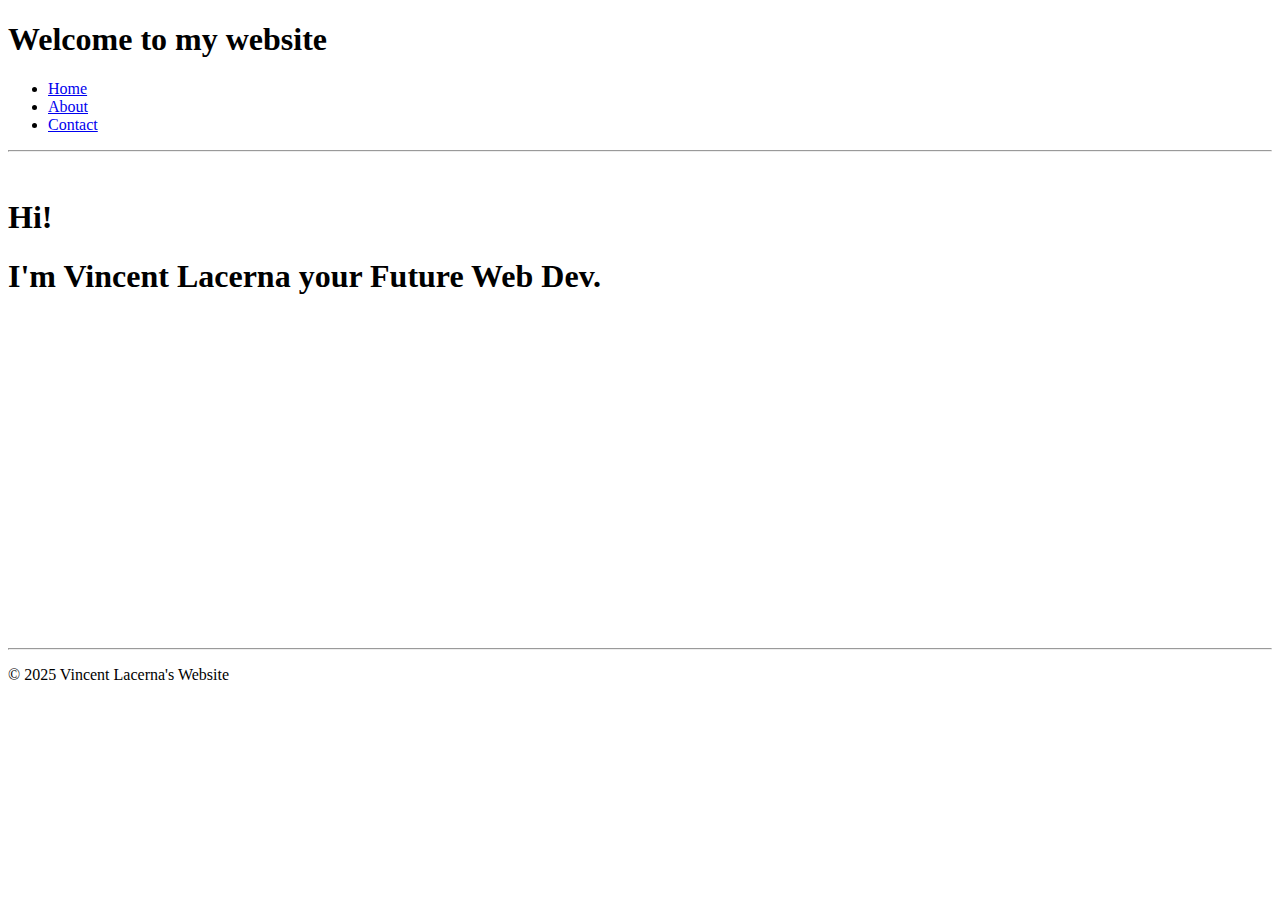
<file: HTML_Semantic_Activity/index.html>
<!DOCTYPE html>
<html lang="en">
<head>
  <meta charset="UTF-8">
  <meta name="viewport" content="width=device-width, initial-scale=1.0">
  <title>HTML Semantic Activity</title>
</head>
<body>
  <!--Start Header Section-->
  <header>
    <h1>Welcome to my website</h1>
    <nav>
      <ul>
        <li><a href="home.html">Home</a></li>
        <li><a href="about.html">About</a></li>
        <li><a href="contact.html">Contact</a></li>
      </ul>
    </nav>
  </header>
  <hr>
  <br>
  <h1>Hi!</h1>
  <h1>I'm Vincent Lacerna your Future Web Dev.</h1>
   <!--End Header Section-->
   <br>
   <br>
   <br>
   <br>
   <br>
   <br>
   <br>
   <br>
   <br>
   <br>
   <br>
   <br>
   <br>
   <br>
   <br>
   <br>
   <br>
   <br>
   <hr>
   <!--Start Footer Section-->
   <footer>
    <p> &#169 2025 Vincent Lacerna's Website</p>
   </footer>
   <!--Start Footer Section-->

</body>
</html>
</file>
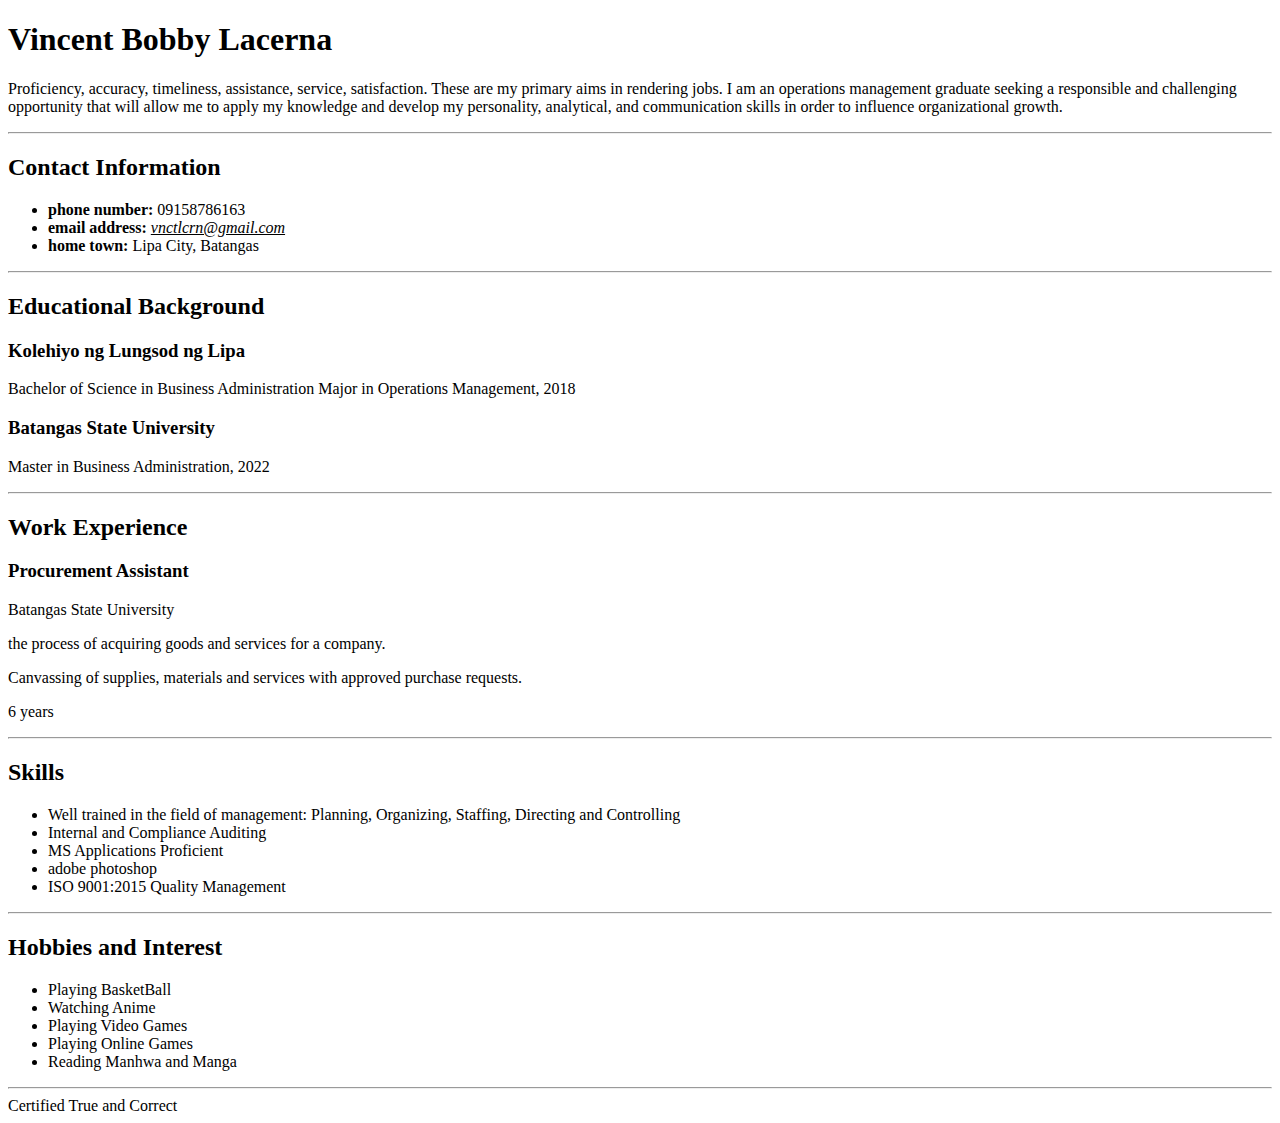
<file: Activity 1/vincent_resume.html>
<!DOCTYPE html>
<html lang="en">
<head>
  <meta charset="UTF-8">
  <meta name="viewport" content="width=device-width, initial-scale=1.0">
  <title>Vincent Resume</title>
  <h1>Vincent Bobby Lacerna</h1>
</head>
<body>
    <p>Proficiency, accuracy, timeliness, assistance, service, satisfaction. These are my primary aims in rendering
      jobs. I am an operations management graduate seeking a responsible and challenging opportunity that will allow me to apply my
      knowledge and develop my personality, analytical, and communication skills in order to influence
      organizational growth.
    </p>
    <hr>
    <!--Contact Information Section-->
    <section>
      <h2>Contact Information</h2>
      <ul>
        <li><strong>phone number:</strong> 09158786163</li>
        <li><strong>email address:</strong><em> <u>vnctlcrn@gmail.com</u></em></li>
        <li><strong>home town:</strong> Lipa City, Batangas</li>
      </ul>
    </section>
    <hr>
    <!--End Contact Information Section-->

    <!--Educationa Background Section-->
    <section>
      <h2>Educational Background</h2>
      <h3>Kolehiyo ng Lungsod ng Lipa</h3> 
      <p>Bachelor of Science in Business Administration Major in Operations Management, 2018</p>
      <h3>Batangas State University</h3>
      <p>Master in Business Administration, 2022</p>
    </section>
    <hr>
    <!--End Educationa Background Section-->

     <!--Work Experience Section-->
     <section>
      <h2>Work Experience</h2>
      <h3>Procurement Assistant</h3>
      <p>Batangas State University</p>
      <p>the process of acquiring goods and services for a company.</p>
      <p>Canvassing of supplies, materials and services with approved purchase requests.</p>
      <p>6 years</p>
     </section>
     <hr>
      <!--End Work Experience Section-->

      <!--Skills Section-->
       <section>
        <h2>Skills</h2>
        <ul>
          <li>Well trained in the field of management: Planning, Organizing,
            Staffing, Directing and Controlling</li>
          <li>Internal and Compliance Auditing</li>
          <li>MS Applications Proficient</li>
          <li>adobe photoshop</li>
          <li>ISO 9001:2015 Quality Management</li>
        </ul>
       </section>
       <hr>
      <!--End Skills Section-->

      <!--Hobbies Section-->
      <section>
        <h2>Hobbies and Interest</h2>
        <ul>
          <li>Playing BasketBall</li>
          <li>Watching Anime</li>
          <li>Playing Video Games</li>
          <li>Playing Online Games</li>
          <li>Reading Manhwa and Manga</li>
        </ul>
      </section>
      <hr>
      <!--End Hobbies Section-->

      <footer> Certified True and Correct</footer>

</body>
</html>
</file>
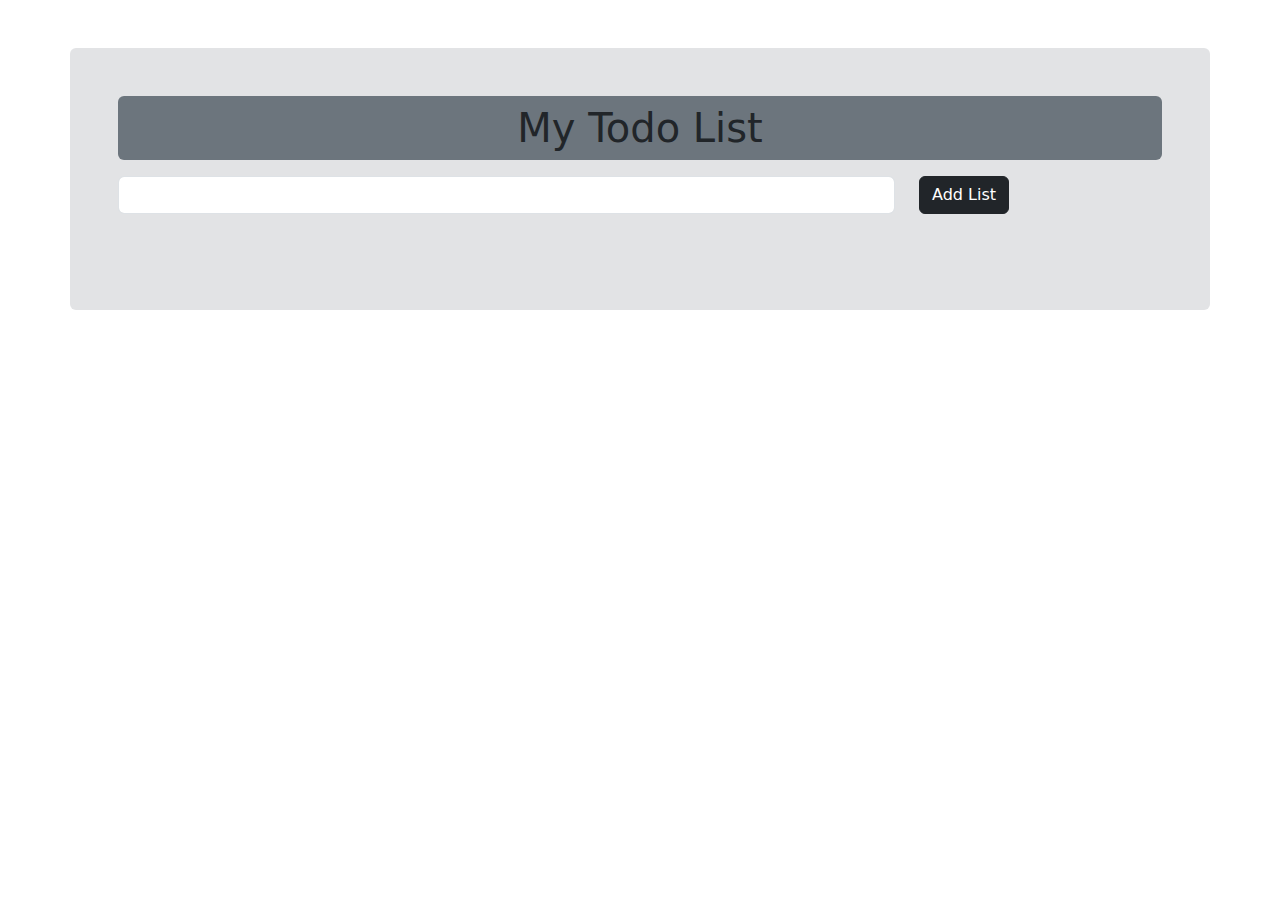
<file: Activity 12 Todo List/todo.html>
<!DOCTYPE html>
<html lang="en">

<head>
  <meta charset="UTF-8">
  <meta name="viewport" content="width=device-width, initial-scale=1.0">
  <title>Document</title>
  <link href="https://cdn.jsdelivr.net/npm/bootstrap@5.3.3/dist/css/bootstrap.min.css" rel="stylesheet"
    integrity="sha384-QWTKZyjpPEjISv5WaRU9OFeRpok6YctnYmDr5pNlyT2bRjXh0JMhjY6hW+ALEwIH" crossorigin="anonymous">
    <link rel="stylesheet" href="todo.css">
</head>

<body>
  <div class="container mt-5 bg-secondary-subtle p-5 rounded">
            <h1 class="text-center bg-secondary rounded p-2 mb-3">My Todo List</h1>
            <div class="row mb-5">
                <div class="col-9">
                  <input id="inputList" type="text" class="form-control">
                </div>
                <div class="col-3">
                  <button class="btn btn-dark" id="addList">Add List</button>
                </div>
            </div>


          <div class="row" id="listArea">
           
          </div>
  </div>

  <script src="todo.js"></script>
</body>

</html>
</file>
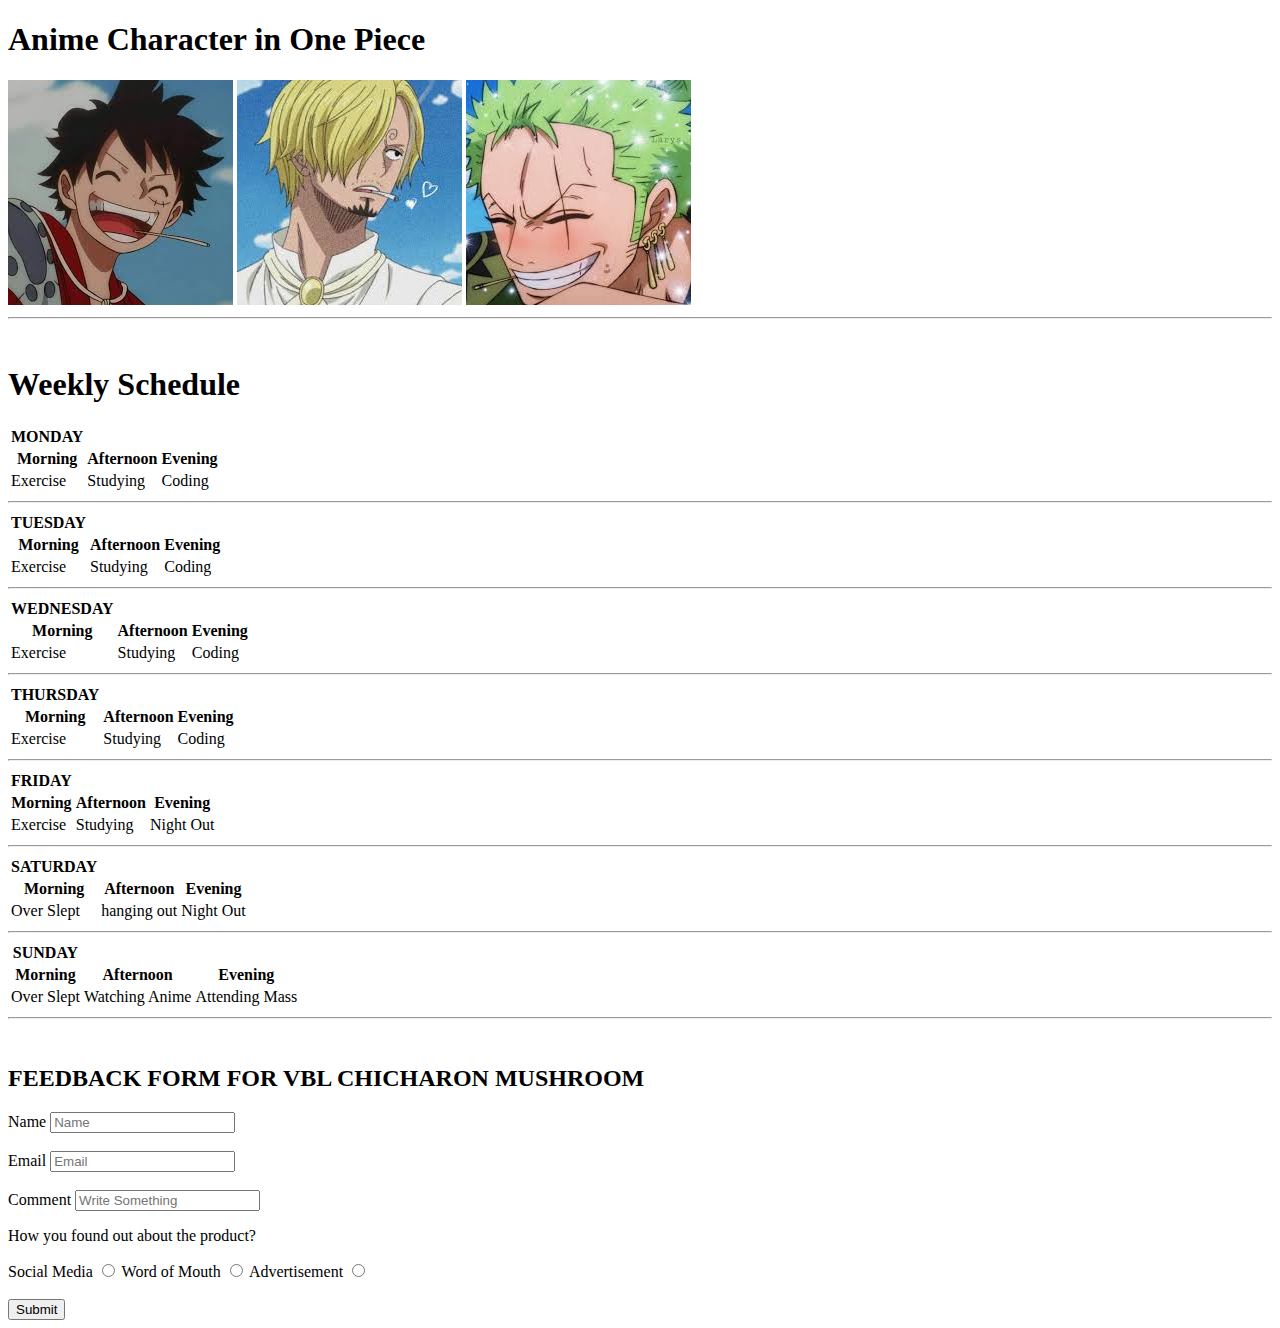
<file: Activity 2/activity2.html>
<!DOCTYPE html>
<html lang="en">
<head>
  <meta charset="UTF-8">
  <meta name="viewport" content="width=device-width, initial-scale=1.0">
  <title>Images</title>
</head>
<body>
  <!--Start of Images-->
  <section>
    <h1>Anime Character in One Piece</h1>
    <img src="images/luffy.jpg">
    <img src="images/sanji.jpg">
    <img src="images/zoro.jpg">
  </section>
  <hr>
  <br>
  <!--End of Images-->

  <!--Start of Weekly Schedule-->
  <h1>Weekly Schedule</h1>
  <span></span>
  <table>
    <th>MONDAY</th>
    <tr>
        <th>Morning</th>
        <th>Afternoon</th>
        <th>Evening</th>
    </tr>
   <td>Exercise</td>
   <td>Studying</td>
   <td>Coding</td>
  </table>

  <hr>

  <table>
    <th>TUESDAY</th>
    <tr>
        <th>Morning</th>
        <th>Afternoon</th>
        <th>Evening</th>
    </tr>
   <td>Exercise</td>
   <td>Studying</td>
   <td>Coding</td>
  </table>

  <hr>

  <table>
    <th>WEDNESDAY</th>
    <tr>
        <th>Morning</th>
        <th>Afternoon</th>
        <th>Evening</th>
    </tr>
   <td>Exercise</td>
   <td>Studying</td>
   <td>Coding</td>
  </table>

  <hr>

  <table>
    <th>THURSDAY</th>
    <tr>
        <th>Morning</th>
        <th>Afternoon</th>
        <th>Evening</th>
    </tr>
   <td>Exercise</td>
   <td>Studying</td>
   <td>Coding</td>
  </table>

  <hr>

  <table>
    <th>FRIDAY</th>
    <tr>
        <th>Morning</th>
        <th>Afternoon</th>
        <th>Evening</th>
    </tr>
   <td>Exercise</td>
   <td>Studying</td>
   <td>Night Out</td>
  </table>

  <hr>

  <table>
    <th>SATURDAY</th>
    <tr>
        <th>Morning</th>
        <th>Afternoon</th>
        <th>Evening</th>
    </tr>
   <td>Over Slept</td>
   <td>hanging out</td>
   <td>Night Out</td>
  </table>

  <hr>

  <table>
    <th>SUNDAY</th>
    <tr>
        <th>Morning</th>
        <th>Afternoon</th>
        <th>Evening</th>
    </tr>
   <td>Over Slept</td>
   <td>Watching Anime</td>
   <td>Attending Mass</td>
  </table>

  <hr>
  <br>
   <!--End of Weekly Schedule-->

   <!--Start of Feedback Form-->

   <h2>FEEDBACK FORM FOR VBL CHICHARON MUSHROOM</h2>
  <form>
    <div>
      <label for="name">Name</label>
      <input id="name" type="text" placeholder="Name">
    </div>

    <br>

    <div>
      <label for="email">Email</label>
      <input id="email" type="email" placeholder="Email">
    </div>

    <br>

    <div>
      <label for="feedback">Comment</label>
      <input id="feedback" type="text" placeholder="Write Something" required>
    </div>

    <div>
      <p>How you found out about the product?</p>
      <span>Social Media</span>
      <input type="radio" name="name">
      <span>Word of Mouth</span>
      <input type="radio" name="name">
      <span>Advertisement</span>
      <input type="radio" name="name">
    </div>

    <br>
    
    <button>Submit</button>
    
  </form>

   <!--Start of Feedback Form-->
 
</body>
</html>
</file>
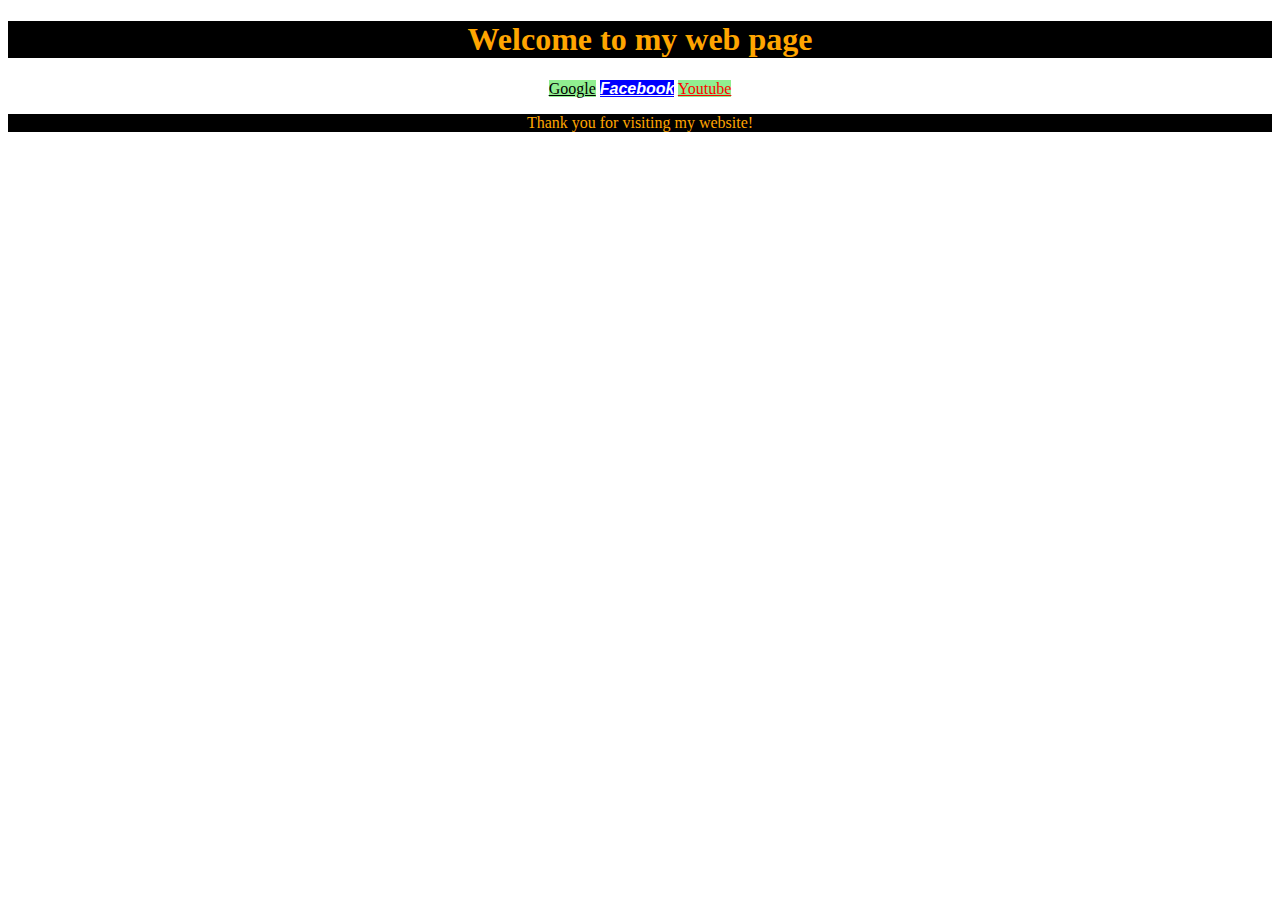
<file: Activity 5/css_basic.html>
<!DOCTYPE html>
<html lang="en">
<head>
  <meta charset="UTF-8">
  <meta name="viewport" content="width=device-width, initial-scale=1.0">
  <title>CSS Basics</title>
  <style>
    a{
      background-color: lightgreen;
    }
    #headline {
      color: orange;
      background-color: black; 
    }
  </style>

  <link rel="stylesheet" href="style.css">
</head>


<body>
  <div class="container">
    <!--Header Section-->
    <Header>
      <h1 id="headline">Welcome to my web page</h1>
    </Header>
    <!--End Header Section-->

    <!--Main Section-->
    <main>
      <a href="https://www.google.com" class="google" >Google</a>
      <a href="https://www.facebook.com" class="button">Facebook</a>
      <a href="https://www.twitter.com" style="color:red">Youtube</a>
    </main>
    <!--End Main Section-->

    <!--Footer-->
    <footer>
      <p class="footer">Thank you for visiting my website!</p>
    </footer>
    <!--End Footer-->
  </div>
</body>
</html>
</file>
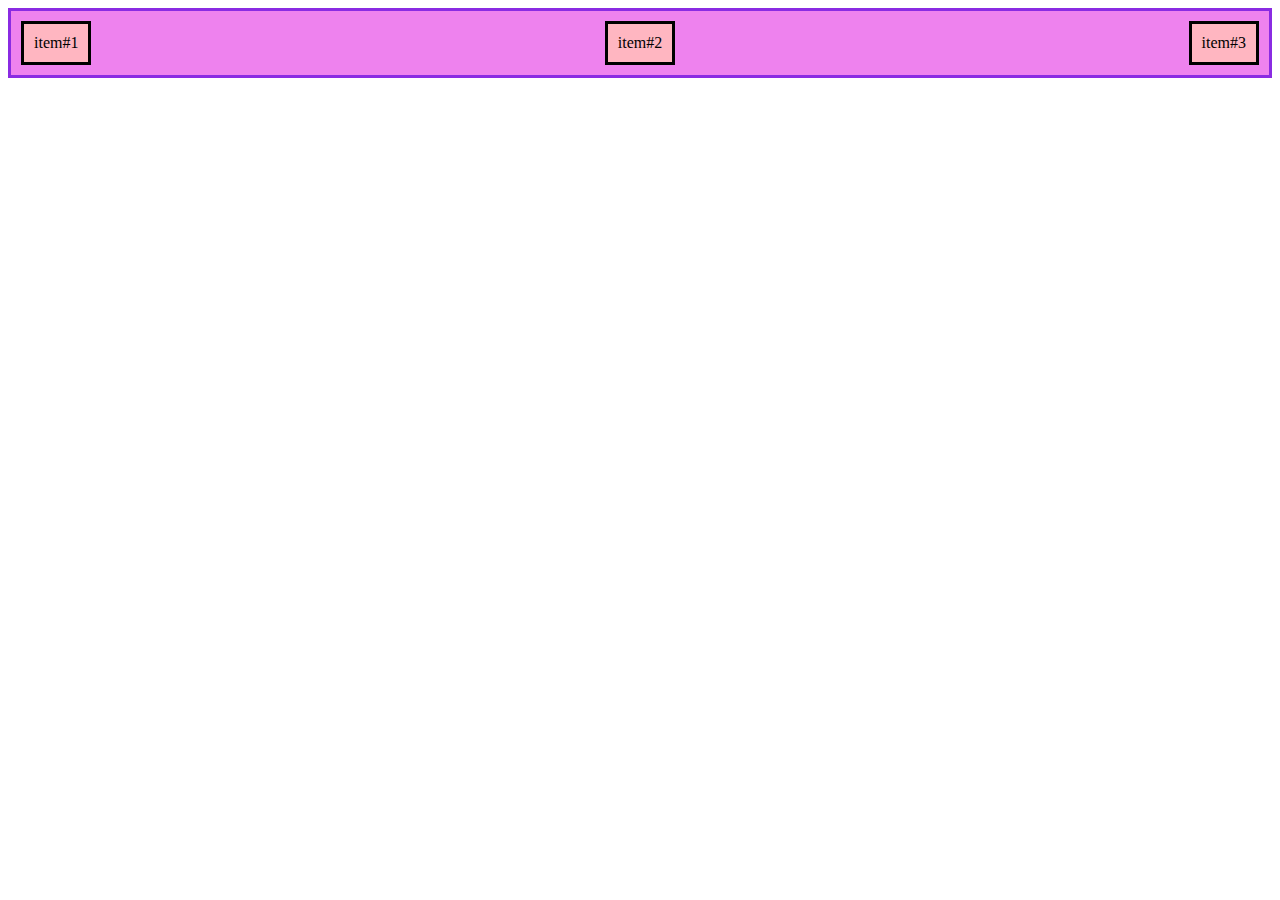
<file: Activity 6/flex-media.html>
<!DOCTYPE html>
<html lang="en">
<head>
  <meta charset="UTF-8">
  <meta name="viewport" content="width=device-width, initial-scale=1.0">
  <title>Document</title>
  <link rel="stylesheet" href="style.css">
</head>
<body>
  <div class="flex-container">
    <div class="flex-item">
      item#1
    </div>
    <div class="flex-item">
      item#2
    </div>
    <div class="flex-item">
      item#3
    </div>  
  </div>
</body>
</html>
</file>
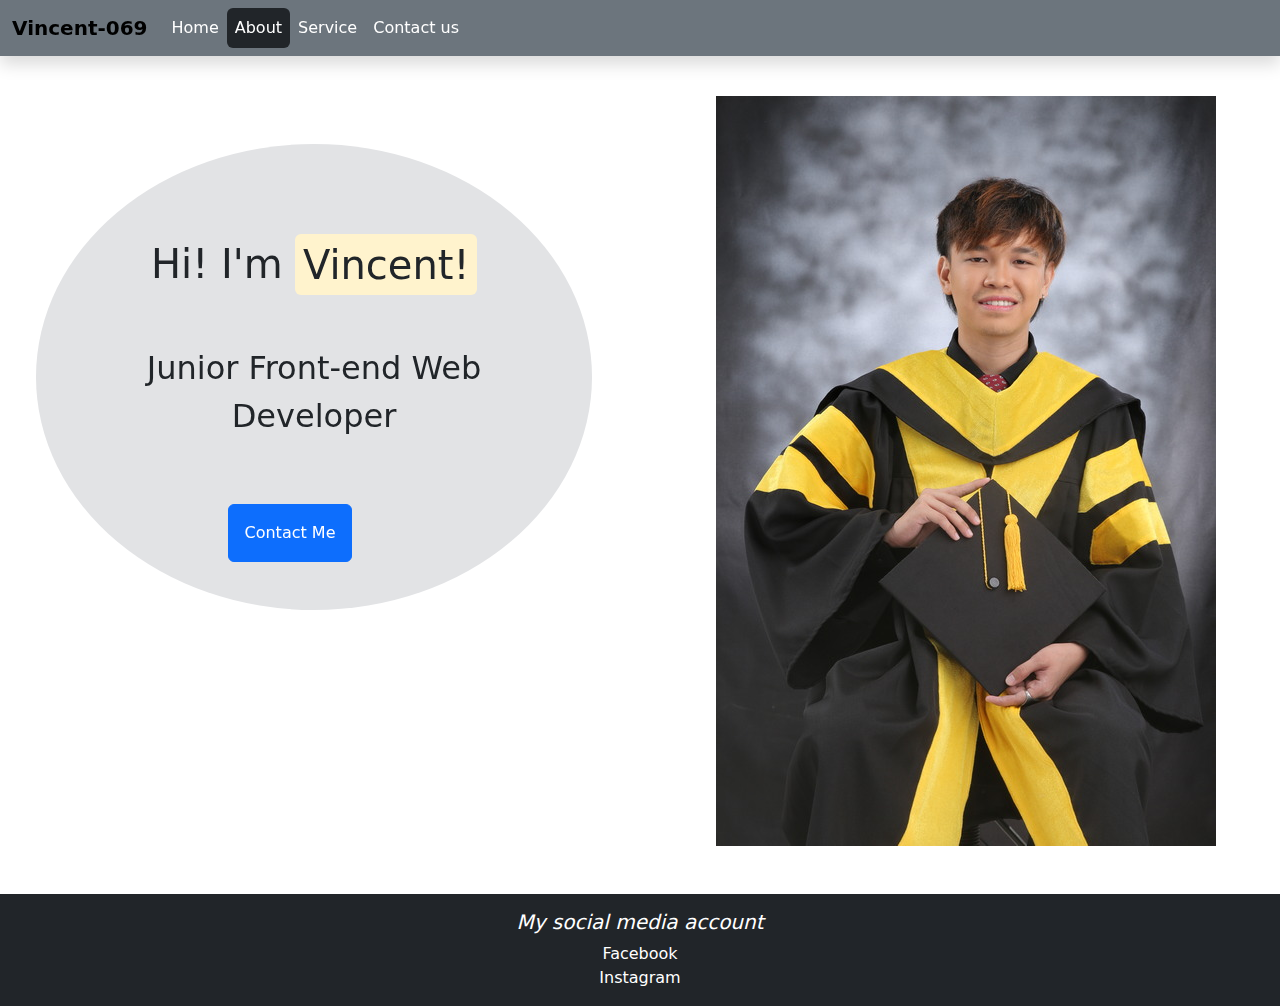
<file: Activity 7/about.html>
<!DOCTYPE html>
<html lang="en">
<head>
  <meta charset="UTF-8">
  <meta name="viewport" content="width=device-width, initial-scale=1.0">
  <title>Document</title>
  <link href="https://cdn.jsdelivr.net/npm/bootstrap@5.3.3/dist/css/bootstrap.min.css" rel="stylesheet"
    integrity="sha384-QWTKZyjpPEjISv5WaRU9OFeRpok6YctnYmDr5pNlyT2bRjXh0JMhjY6hW+ALEwIH" crossorigin="anonymous">
    <link href="https://unpkg.com/aos@2.3.1/dist/aos.css" rel="stylesheet">
</head>
<body>
  <!--Navbar-->
  <nav class="navbar navbar-expand-lg bg-secondary shadow fixed-top">
    <div class="container-fluid">
      <a class="fw-bold navbar-brand" href="bootstrap-practice.html">Vincent-069</a>
      <button class="navbar-toggler" type="button" data-bs-toggle="collapse" data-bs-target="#navbarNavAltMarkup"
        aria-controls="navbarNavAltMarkup" aria-expanded="false" aria-label="Toggle navigation">
        <span class="navbar-toggler-icon"></span>
      </button>
      <div class="collapse navbar-collapse" id="navbarNavAltMarkup">
        <ul class="navbar-nav">
          <li class="nav-item">
            <a class="nav-link active text-white" aria-current="page" href="bootstrap-practice.html">Home</a>
          </li>
          <li class="nav-item">
            <a class="nav-link text-white bg-dark rounded" href="#">About</a>
          </li>
          <li class="nav-item">
            <a class="nav-link text-white" href="service.html">Service</a>
          </li>
          <li class="nav-item">
            <a class="nav-link text-white" href="contact.html">Contact us</a>
          </li>

        </ul>
      </div>
    </div>
  </nav>
  <!--End Navbar-->


  <!--Main-->
    <main>
      <div class="row text-center">
        <div class="col-md-6 p-5 my-5">
          <div class="p-5 text-center bg-secondary-subtle mt-5 rounded-circle" data-aos="fade-up" data-aos-duration="3000">
            <h1 class="p-5">Hi! I'm <mark class="rounded">Vincent!</mark></h1>
            <p class="fs-2">Junior Front-end Web Developer</p>
            <a href="#" class="btn btn-primary me-5 mt-5 p-3">Contact Me</a>
          </div>
        </div>
        <div class="col-md-6">
          <img src="images/teng.jpg" data-aos="fade-up" data-aos-duration="3000" class="img-fluid p-5 mt-5">
        </div>
      </div>
    </main>
  <!--End Main-->

  <!--Footer-->

    <footer class="bg-dark p-3 text-center">
      <h5 class="text-white"><em>My social media account</em></h5>
      <span class="text-white">Facebook</span>
      <br>
      <span class="text-white">Instagram</span>
    </footer>

  <!--End Footer-->


  <script src="https://cdn.jsdelivr.net/npm/bootstrap@5.3.3/dist/js/bootstrap.bundle.min.js"
    integrity="sha384-YvpcrYf0tY3lHB60NNkmXc5s9fDVZLESaAA55NDzOxhy9GkcIdslK1eN7N6jIeHz"
    crossorigin="anonymous"></script>
  <script src="https://unpkg.com/aos@2.3.1/dist/aos.js"></script>
  <script>
    AOS.init();
  </script>
</body>
</html>
</file>
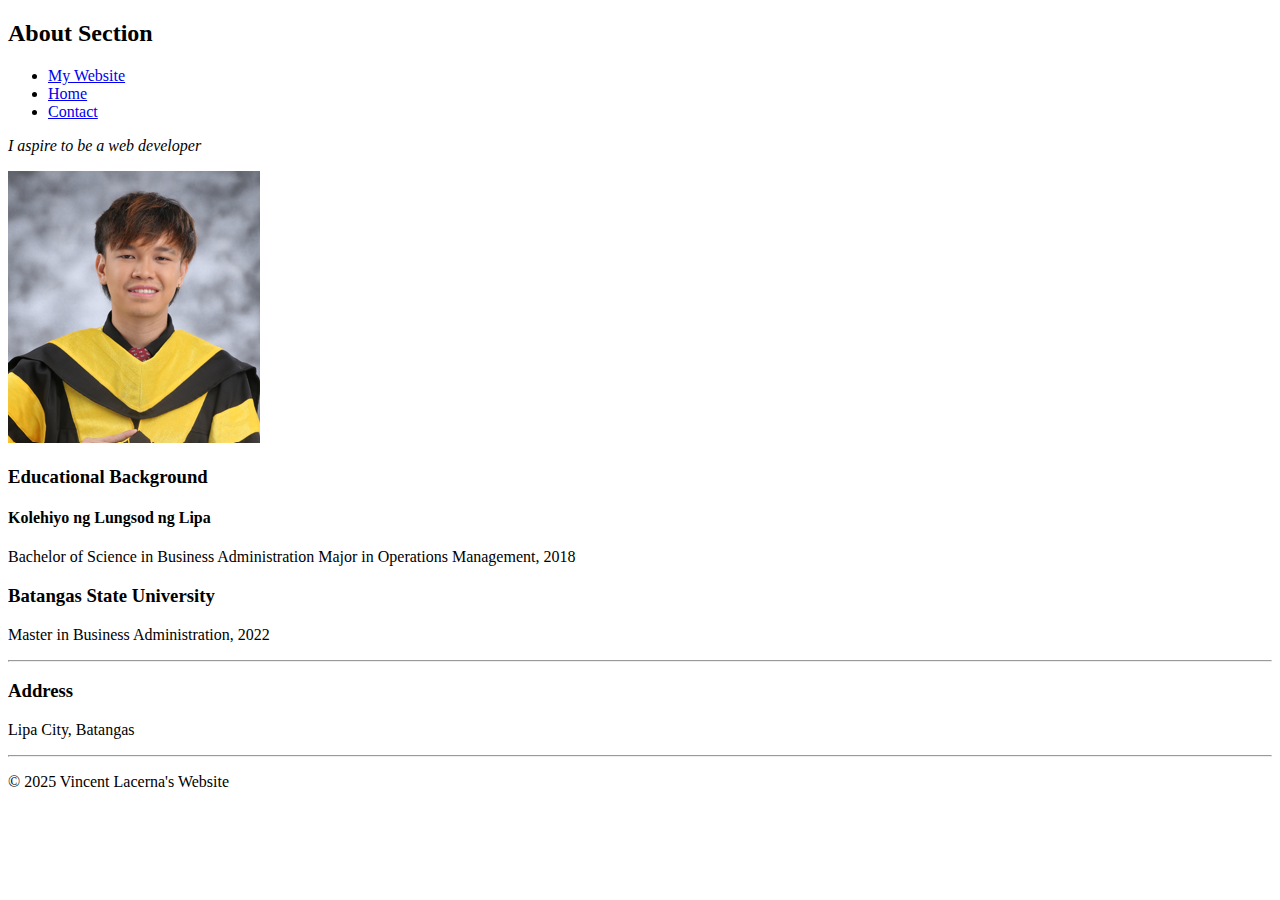
<file: HTML_Semantic_Activity/about.html>
<!DOCTYPE html>
<html lang="en">
<head>
  <meta charset="UTF-8">
  <meta name="viewport" content="width=device-width, initial-scale=1.0">
  <title>Document</title>
</head>
<body>
  <!--Start About Section-->
  <section>
    <h2>About Section</h2>
    <nav>
      <ul>
        <li><a href="index.html">My Website</a></li>
        <li><a href="home.html">Home</a></li>
        <li><a href="contact.html">Contact</a></li>
      </ul>
    </nav>
    <p><i>I aspire to be a web developer</i></p>
    <img src="image/teng.png">
    <h3>Educational Background</h3>
      <h4>Kolehiyo ng Lungsod ng Lipa</h4> 
      <p>Bachelor of Science in Business Administration Major in Operations Management, 2018</p>
      <h3>Batangas State University</h3>
      <p>Master in Business Administration, 2022</p>
      <hr>
      
    <h3>Address</h3>
    <p>Lipa City, Batangas</p>
  </section>

   <!--End About Section-->
   
   <hr>

   <!--Start Footer Section-->

  <footer>
    <p> &#169 2025 Vincent Lacerna's Website</p>
  </footer>
  <!--End Footer Section-->
</body>
</html>
</file>
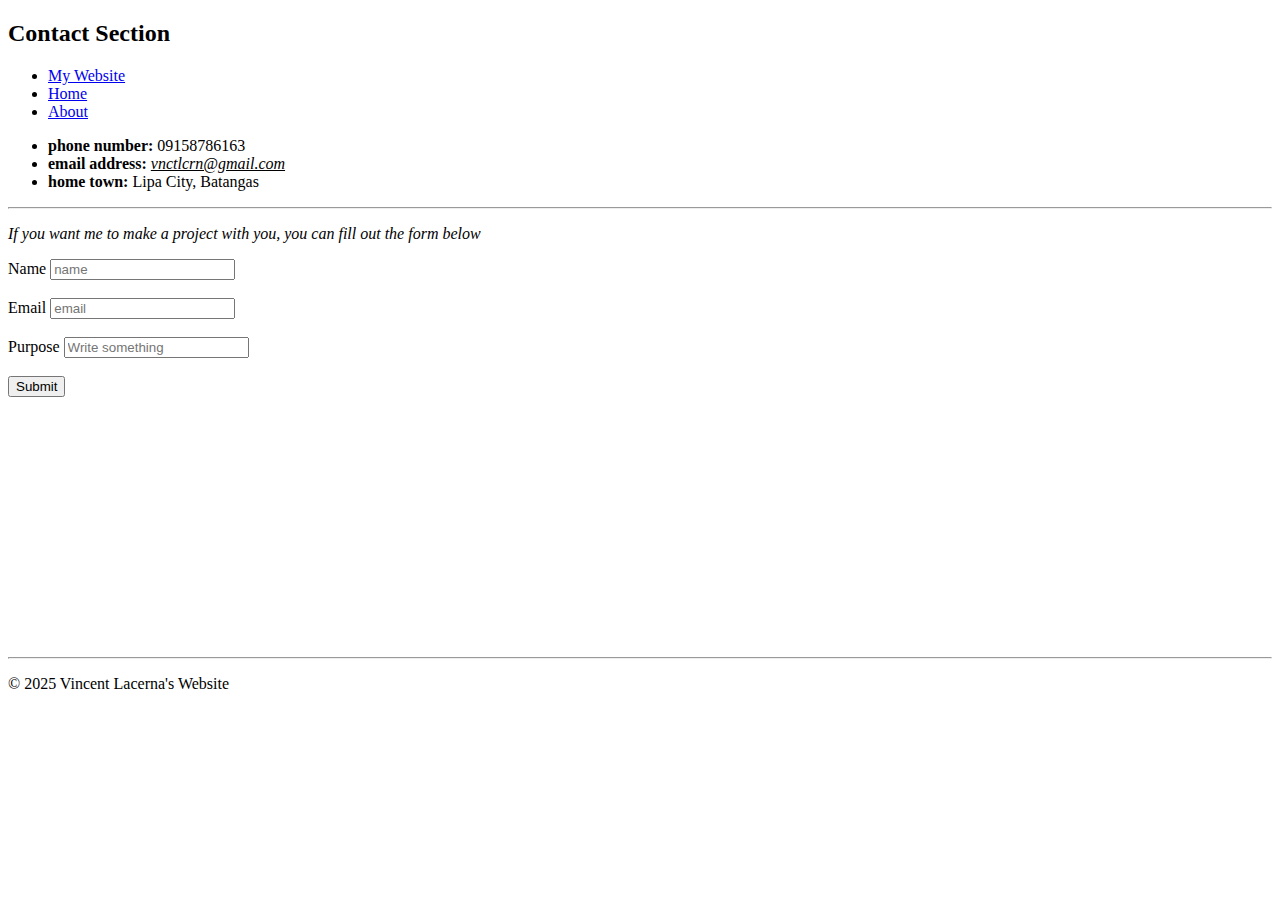
<file: HTML_Semantic_Activity/contact.html>
<!DOCTYPE html>
<html lang="en">
<head>
  <meta charset="UTF-8">
  <meta name="viewport" content="width=device-width, initial-scale=1.0">
  <title>Document</title>
</head>
<body>
  <!--Start Contact Section-->
  <section>
    <h2>Contact Section</h2>
    <nav>
      <ul>
        <li><a href="index.html">My Website</a></li>
        <li><a href="home.html">Home</a></li>
        <li><a href="about.html">About</a></li>
      </ul>
    </nav>
    <ul>
      <li><strong>phone number:</strong> 09158786163</li>
      <li><strong>email address:</strong><em> <u>vnctlcrn@gmail.com</u></em></li>
      <li><strong>home town:</strong> Lipa City, Batangas</li>
    </ul>
  </section>
  <hr>

  <p><i>If you want me to make a project with you, you can fill out the form below</i></p>
    <form>
      <div>
        <label for="name">Name</label>
        <input id="name" type="text" placeholder="name" required>
      </div>

      <br>

      <div>
        <label for="email">Email</label>
        <input id="email" type="email" placeholder="email" required>
      </div>

      <br>

      <div>
        <label for="">Purpose</label>
        <input type="text" placeholder="Write something" required>
      </div>

      <br>

      <button>Submit</button>
      
    </form>
    <br>
    <br>
    <br>
    <br>
    <br>
    <br>
    <br>
    <br>
    <br>
    <br>
    <br>
    <br>
    <br>
    <br>
    <hr>
   <!--End Contact Section-->

   <!--Start Footer Section-->
  <footer>
    <p> &#169 2025 Vincent Lacerna's Website</p>
  </footer>
    <!--End Footer Section-->
</body>
</html>
</file>
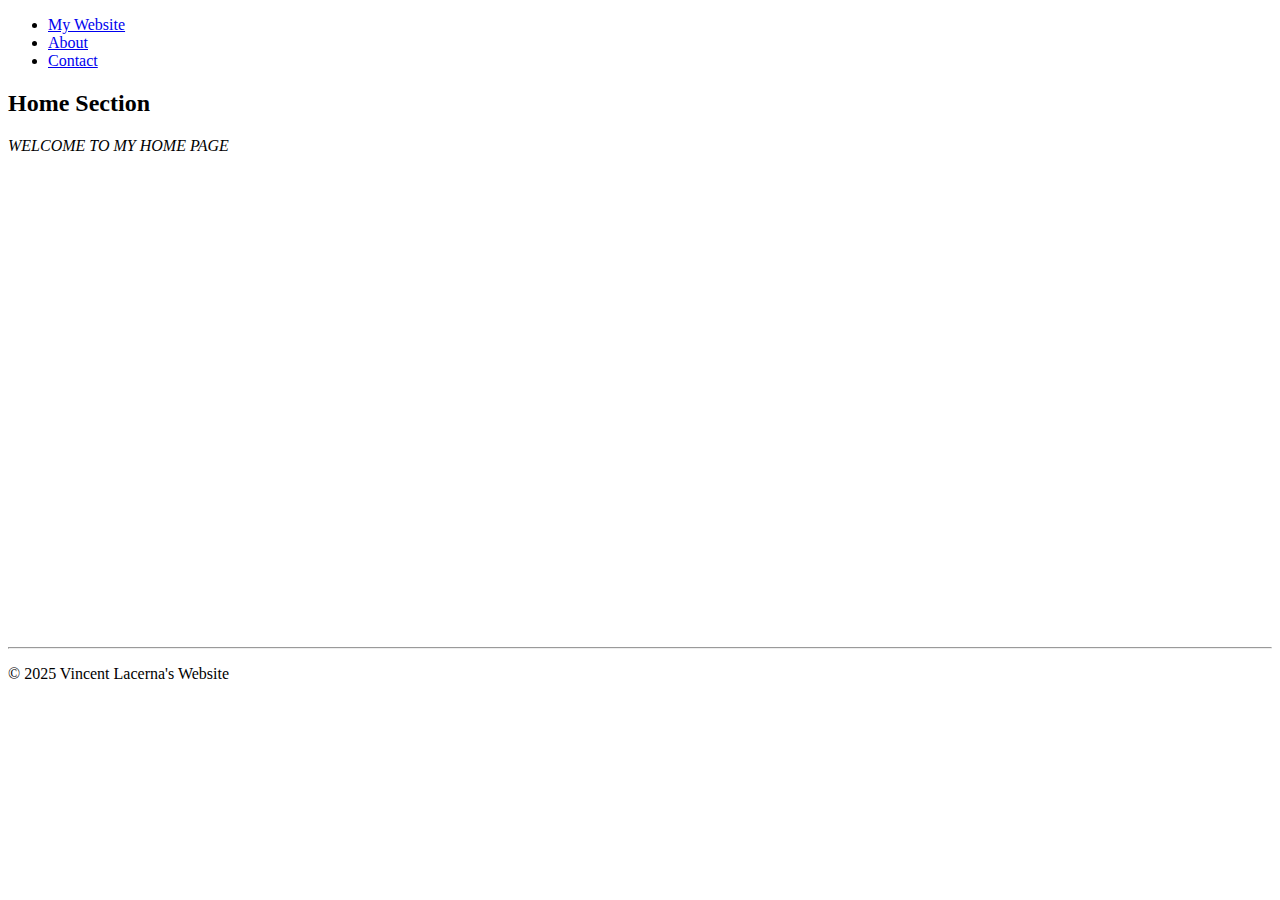
<file: HTML_Semantic_Activity/home.html>
<!DOCTYPE html>
<html lang="en">
<head>
  <meta charset="UTF-8">
  <meta name="viewport" content="width=device-width, initial-scale=1.0">
  <title>Document</title>
</head>
<body>

  <!--Start Home Section-->
    <section>
      <nav>
        <ul>
          <li><a href="index.html">My Website</a></li>
          <li><a href="about.html">About</a></li>
          <li><a href="contact.html">Contact</a></li>
        </ul>
      </nav>
      <h2>Home Section</h2>
      <p><i>WELCOME TO MY HOME PAGE</i></p>
    </section>
  <!--End Home Section-->
  <br>
  <br>
  <br>
  <br>
  <br>
  <br>
  <br>
  <br>
  <br>
  <br>
  <br>
  <br>
  <br>
  <br>
  <br>
  <br>
  <br>
  <br>
  <br>
  <br>
  <br>
  <br>
  <br>
  <br>
  <br>
  <br>
  <hr>
  <!--Start Footer Section-->
  <footer>
   <p> &#169 2025 Vincent Lacerna's Website</p>
  </footer>
  <!--End Footer Section-->

  
</body>
</html>
</file>
<file: Activity 12 Todo List/todo.css>
button.checked {
  background-color: green;
  
}
</file>
<file: Activity 5/style.css>
.button {
  color: white;
  background-color:blue;
  font-style: italic;
  font-family: Arial, Helvetica, sans-serif;
  font-weight: bold;
}

.google {
  color: black !important;
}

.footer {
  background-color: black;
  color: orange;
}

.container {
  text-align: center;
}
</file>
<file: Activity 6/style.css>
.flex-container {
  border-style: solid;
  border-color: blueviolet;
  display: flex;
  align-items: center;
  flex-direction: row;
  justify-content: space-between;
  background-color: violet;
  

 
  
}
.flex-item {
  padding: 10px;
  margin: 10px;
  border: solid;
  background-color: lightpink;

}

@media (max-width: 600px) {
  .flex-container {
    flex-direction: column;
    justify-content: center;
    align-items: stretch;
  }

 .flex-item {
  margin-top: 10px;
 }
}
</file>
